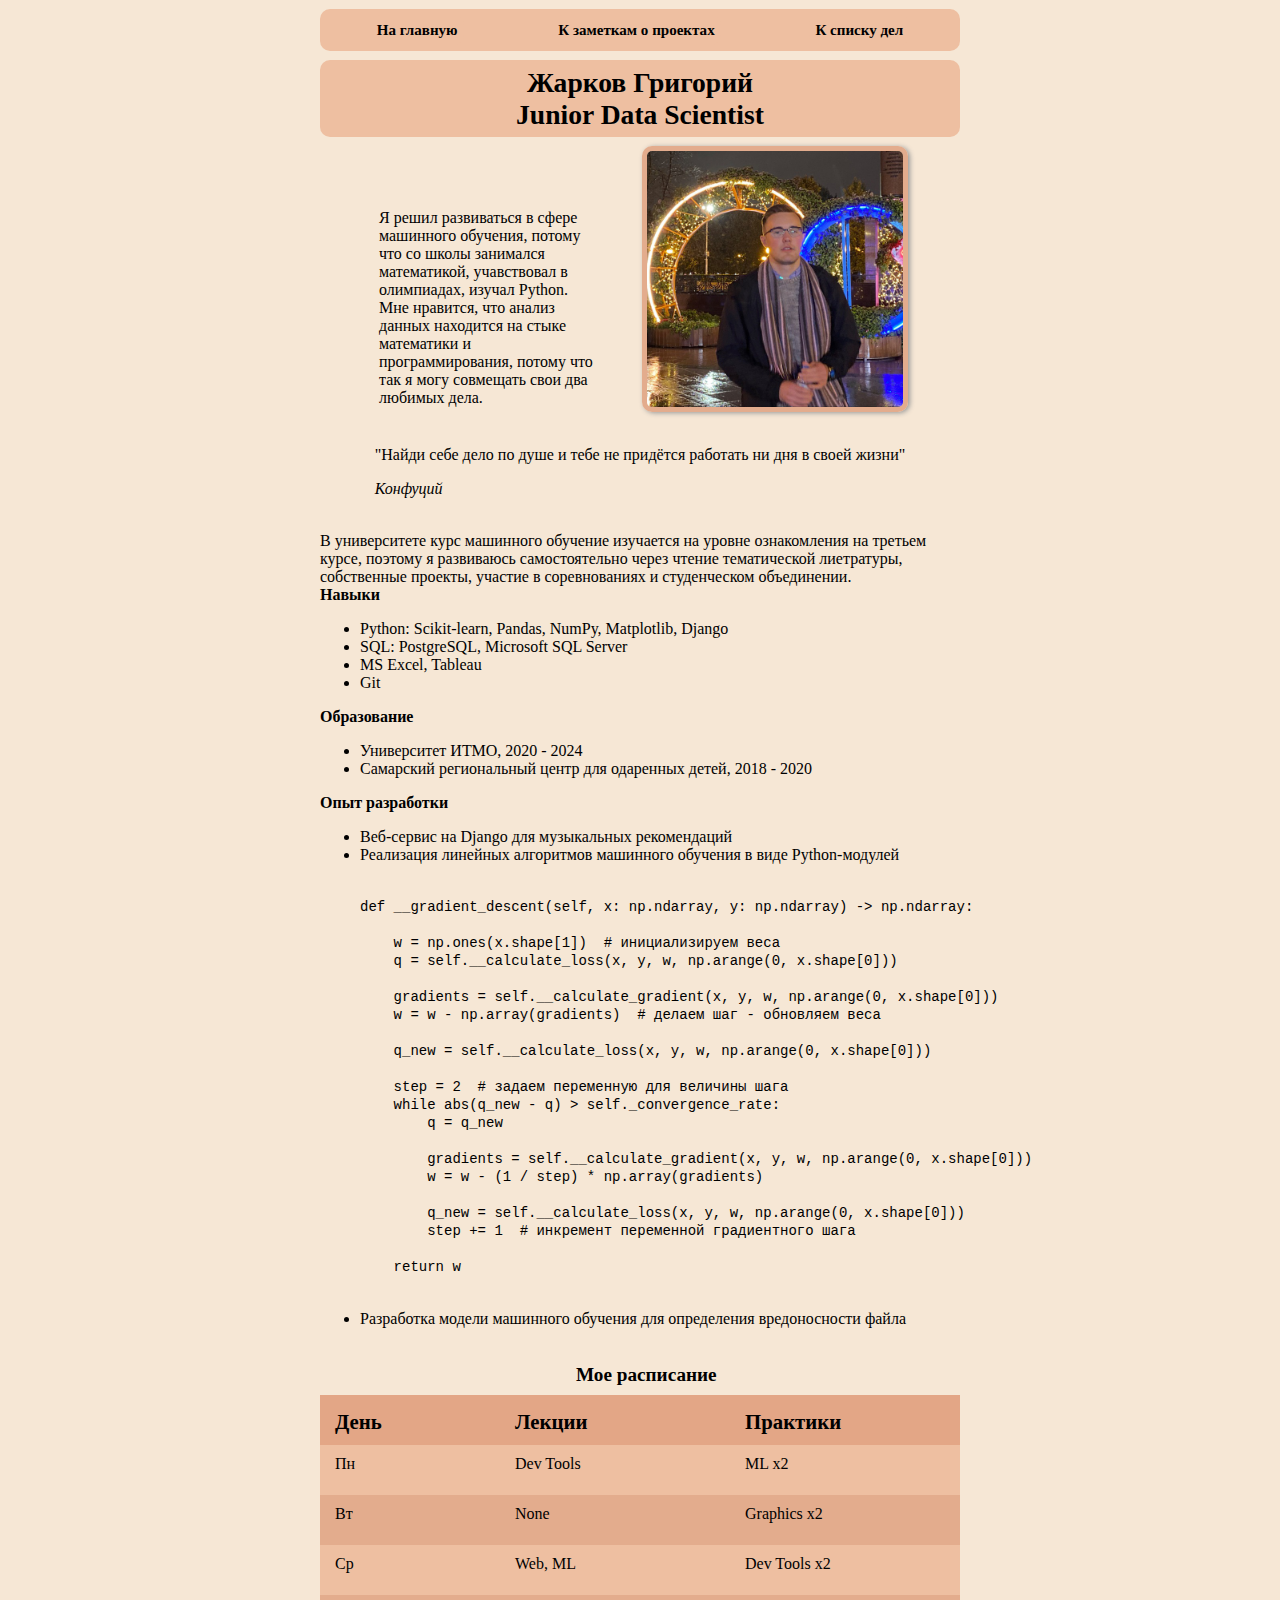
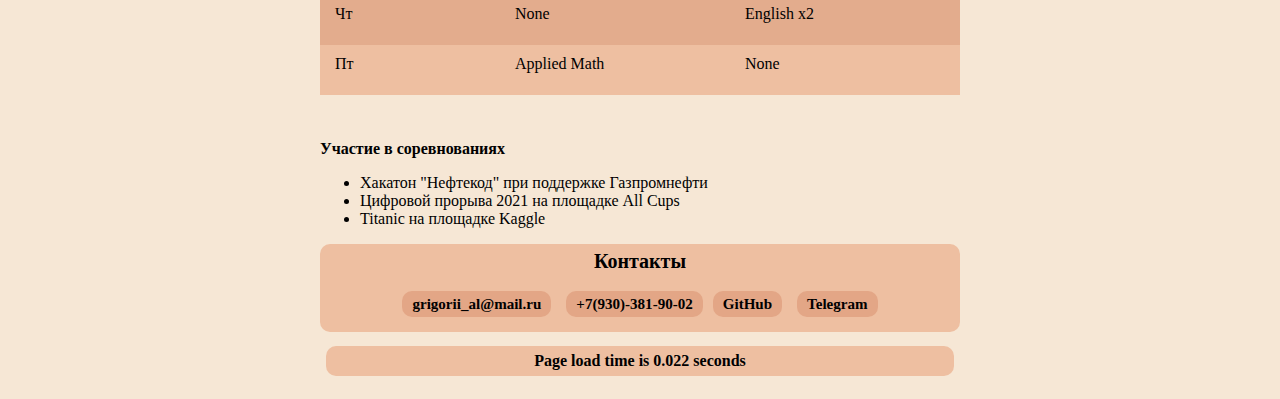
<file: index.html>
<!DOCTYPE html>
<html lang="ru">

<head>
    <meta charset="UTF-8" name="description" content="Junior Data Scientist">
    <link rel="stylesheet" type="text/css" href="css/home_style.css"/>
    <script src="scripts/loading-time.js"></script>
    <script src="scripts/active-button.js"></script>
    <title>RESUME</title>
</head>

<body class="page">

<div class="navigation">
    <a class="navigation__button" href="index.html">На главную</a>
    <a class="navigation__button" href="projects.html">К заметкам о проектах</a>
    <a class="navigation__button" href="todo-list.html">К списку дел</a>
</div>

<div class="head">
    <section class="head__info">
        <span class="head__info__first-header">Жарков Григорий</span>
        <span class="head__info__second-header">Junior Data Scientist</span>
    </section>
</div>

<div class="about-me">
    <img class="about-me__image" src="images/me.jpg" alt="Моя фотография">
    <section class="about-me__motivation">
        Я решил развиваться в сфере машинного обучения, потому что со школы занимался математикой, учавствовал
        в олимпиадах, изучал Python. <br>Мне нравится, что анализ данных находится на стыке математики и программирования,
        потому что так я могу совмещать свои два любимых дела.
    </section>

    <blockquote class="about-me__quote">
        <p class="about-me__quote__text">"Найди себе дело по душе и тебе не придётся работать ни дня в своей жизни"</p>
        <cite class="about-me__quote__author">Конфуций</cite>
    </blockquote>

    <aside class="about-me__story">
        В университете курс машинного обучение изучается на уровне ознакомления на третьем курсе, поэтому я развиваюсь
        самостоятельно через чтение тематической лиетратуры, собственные проекты, участие в соревнованиях и
        студенческом объединении.
    </aside>
    <br>
</div>

<div class="main">

    <section class="main__skills"> Навыки
        <ul class="main__skills__list">
            <li>Python: Scikit-learn, Pandas, NumPy, Matplotlib, Django</li>
            <li>SQL: PostgreSQL, Microsoft SQL Server</li>
            <li>MS Excel, Tableau</li>
            <li>Git</li>
        </ul>
    </section>

    <section class="main__education"> Образование
        <ul class="main__education__list">
            <li>Университет ИТМО, 2020 - 2024</li>
            <li>Самарский региональный центр для одаренных детей, 2018 - 2020</li>
        </ul>
    </section>

    <section class="main__experience"> Опыт разработки
        <ul class="main__experience__list">
            <li> Веб-сервис на Django для музыкальных рекомендаций </li>
            <li> Реализация линейных алгоритмов машинного обучения в виде Python-модулей
                <pre><code class="main__experience__algorithm">
def __gradient_descent(self, x: np.ndarray, y: np.ndarray) -> np.ndarray:

    w = np.ones(x.shape[1])  # инициализируем веса
    q = self.__calculate_loss(x, y, w, np.arange(0, x.shape[0]))

    gradients = self.__calculate_gradient(x, y, w, np.arange(0, x.shape[0]))
    w = w - np.array(gradients)  # делаем шаг - обновляем веса

    q_new = self.__calculate_loss(x, y, w, np.arange(0, x.shape[0]))

    step = 2  # задаем переменную для величины шага
    while abs(q_new - q) > self._convergence_rate:
        q = q_new

        gradients = self.__calculate_gradient(x, y, w, np.arange(0, x.shape[0]))
        w = w - (1 / step) * np.array(gradients)

        q_new = self.__calculate_loss(x, y, w, np.arange(0, x.shape[0]))
        step += 1  # инкремент переменной градиентного шага

    return w
                </code></pre></li>
            <li> Разработка модели машинного обучения для определения вредоносности файла </li>
        </ul>
    </section>
    <div class="main__table__header">Мое расписание</div>
    <table class="main__table">
        <thead>
        <tr>
            <th>День</th>
            <th>Лекции</th>
            <th>Практики</th>
        </tr>
        </thead>
        <tbody>
        <tr>
            <td>Пн</td>
            <td>Dev Tools</td>
            <td>ML x2</td>
        </tr>
        <tr>
            <td>Вт</td>
            <td>None</td>
            <td>Graphics x2</td>
        </tr>
        <tr>
            <td>Ср</td>
            <td>Web, ML</td>
            <td>Dev Tools x2</td>
        </tr>
        <tr>
            <td>Чт</td>
            <td>None</td>
            <td>English x2</td>
        </tr>
        <tr>
            <td>Пт</td>
            <td>Applied Math</td>
            <td>None</td>
        </tr>
        </tbody>
    </table>

    <section class="main__competitions"> Участие в соревнованиях
        <ul class="main__competitions__list">
            <li> Хакатон "Нефтекод" при поддержке Газпромнефти</li>
            <li> Цифровой прорыва 2021 на площадке All Cups </li>
            <li> Titanic на площадке Kaggle </li>
        </ul>
    </section>
</div>

<footer>
    <section class="footer__contacts">
        <span class="footer__contacts__header">Контакты</span>
        <section class="footer__contacts-list">
            <a class="footer__contacts__button" href="mailto:grigorii_al@mail.ru" target="_blank">grigorii_al@mail.ru</a> &nbsp;
            <a class="footer__contacts__button" href="tel:+79303819002">+7(930)-381-90-02</a>&nbsp;
            <a class="footer__contacts__button" href="https://github.com/grigoriizharkov" target="_blank">GitHub</a> &nbsp;
            <a class="footer__contacts__button" href="https://t.me//grigoriizharkov" target="_blank">Telegram</a>
        </section>
    </section>

    <section class="footer__loading-time">
    </section>
</footer>

</body>

</html>
</file>
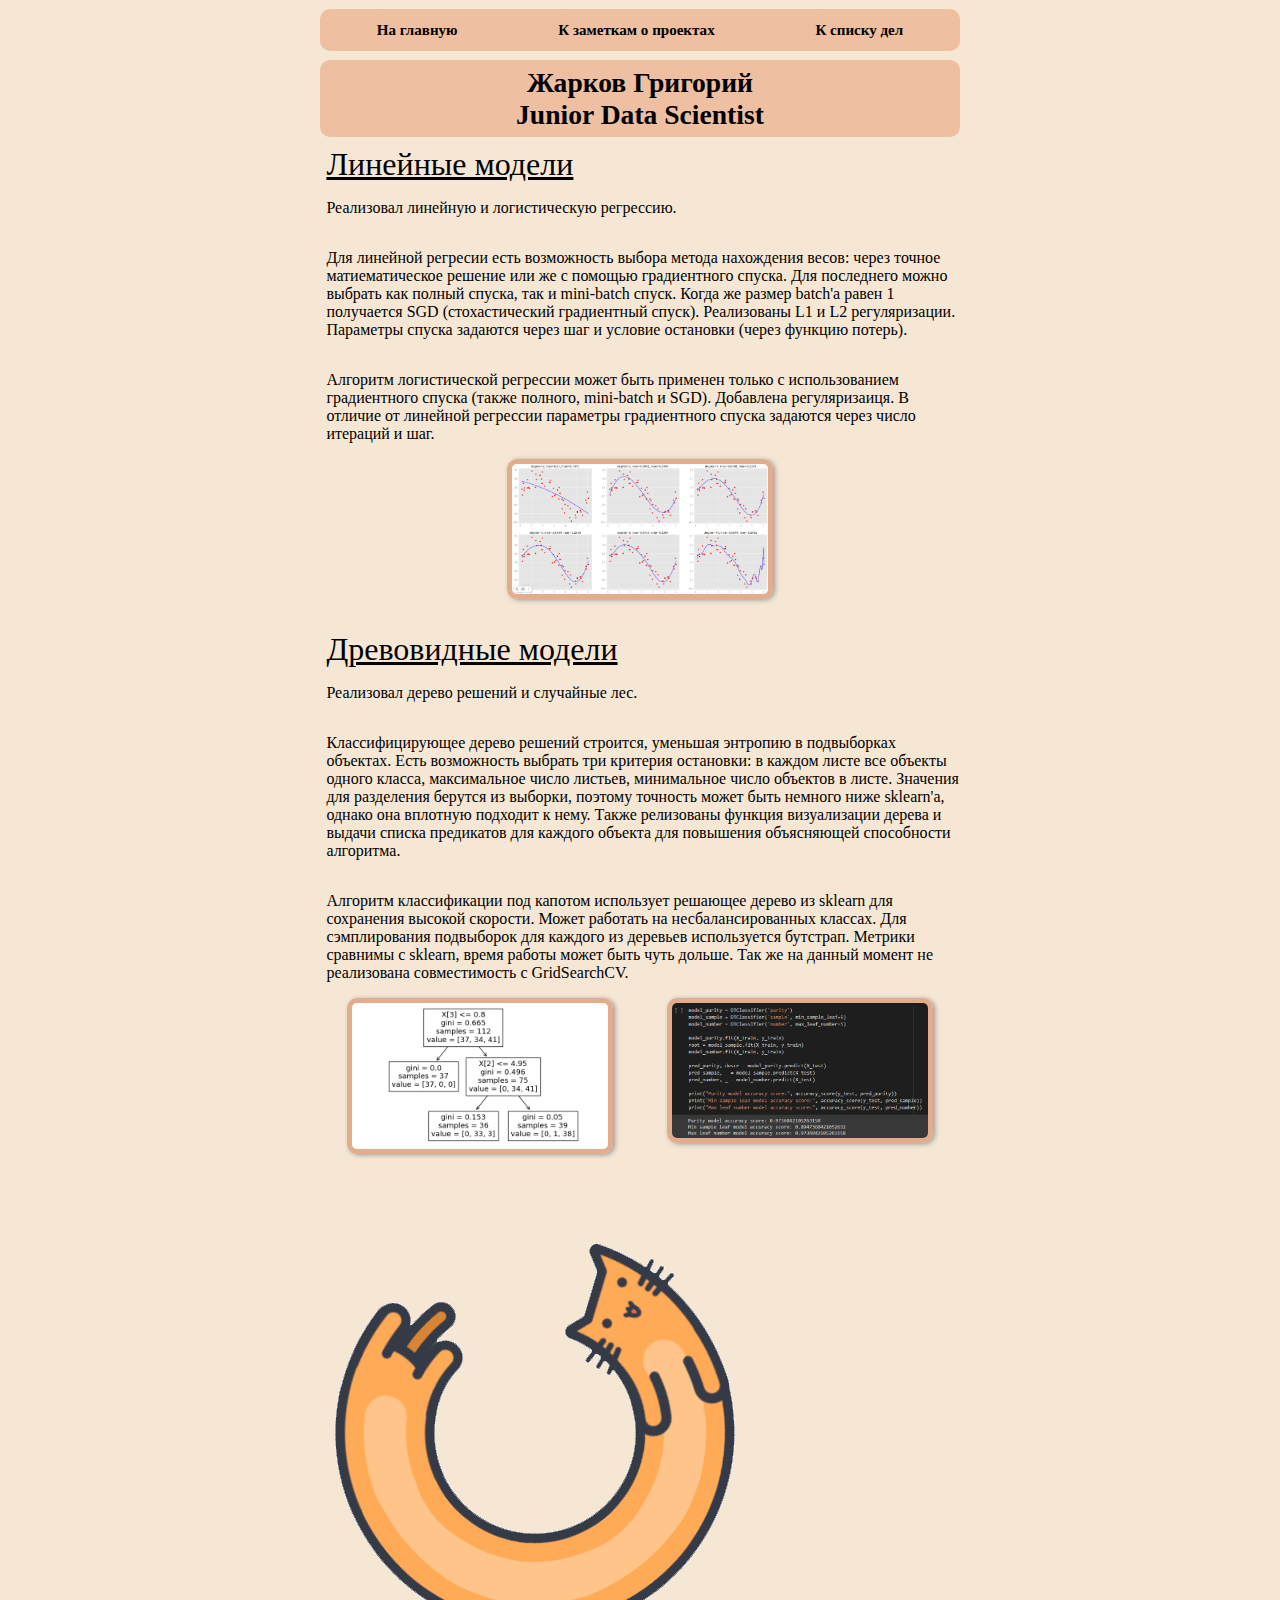
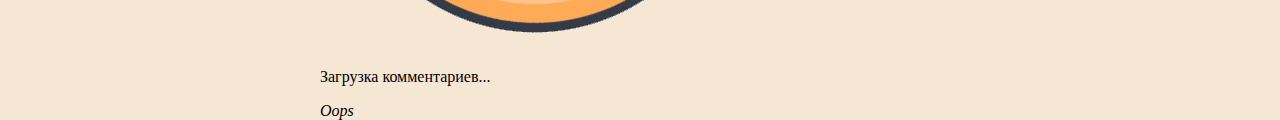
<file: projects.html>
<!DOCTYPE html>
<html lang="ru">

<head>
  <meta charset="UTF-8" name="description" content="Projects connected to Machine Learning">
  <link rel="stylesheet" type="text/css" href="css/projects_style.css"/>
  <script src="scripts/active-button.js"></script>
  <title>NOTES ABOUT PROJECTS</title>
</head>

<body class="page">

<div class="navigation">
  <a class="navigation__button" href="index.html">На главную</a>
  <a class="navigation__button" href="projects.html">К заметкам о проектах</a>
  <a class="navigation__button" href="todo-list.html">К списку дел</a>
</div>

<div class="head">
  <section class="head__info">
    <span class="head__info__first-header">Жарков Григорий</span>
    <span class="head__info__second-header">Junior Data Scientist</span>
  </section>
</div>

<div class="first_project">
  <a class="first-project__header" href="https://github.com/grigoriizharkov/ML-sect/tree/master/models/linear">
    Линейные модели
  </a>
  <div class="first-project__text">
    <p class="first-project__text__first-paragraph"> Реализовал линейную и логистическую регрессию. </p>

    <p class="first-project__text__second-paragraph"> Для линейной регресии есть возможность выбора метода нахождения
    весов: через точное матиематическое решение или же с помощью градиентного спуска. Для последнего можно выбрать
    как полный спуска, так и mini-batch спуск. Когда же размер batch'a равен 1 получается SGD (стохастический градиентный спуск).
    Реализованы L1 и L2 регуляризации. Параметры спуска задаются через шаг и условие остановки (через функцию потерь).</p>

    <p class="first-project__text__third-paragraph"> Алгоритм логистической регрессии может быть применен только с
    использованием градиентного спуска (также полного, mini-batch и SGD). Добавлена регуляризаиця.
    В отличие от линейной регрессии параметры градиентного спуска задаются через число итераций и шаг.</p>
  </div>

  <div class="first-project__image">
    <img class="first-project__image__first-image" src="images/linreg.png" alt="Полиномиальная регрессия">
  </div>

</div>

<div class="second_project">
  <a class="second-project__header" href="https://github.com/grigoriizharkov/ML-sect/tree/master/models/trees">
    Древовидные модели
  </a>
  <div class="second-project__text">
    <p class="second-project__text__first-paragraph"> Реализовал дерево решений и случайные лес.</p>

    <p class="second-project__text__second-paragraph"> Классифицирующее дерево решений строится, уменьшая энтропию
    в подвыборках объектах. Есть возможность выбрать три критерия остановки: в каждом листе все объекты одного класса,
    максимальное число листьев, минимальное число объектов в листе. Значения для разделения берутся из выборки, поэтому точность
    может быть немного ниже sklearn'a, однако она вплотную подходит к нему. Также релизованы функция визуализации дерева и
    выдачи списка предикатов для каждого объекта для повышения объясняющей способности алгоритма.</p>

    <p class="second-project__text__third-paragraph"> Алгоритм классификации под капотом использует решающее дерево из sklearn для сохранения
    высокой скорости. Может работать на несбалансированных классах. Для сэмплирования подвыборок для каждого из деревьев используется
    бутстрап. Метрики сравнимы с sklearn, время работы может быть чуть дольше. Так же на данный момент не реализована совместимость с
    GridSearchCV. </p>
  </div>

  <div class="second-project__images">
    <img class="second-project__images__first-image" src="images/tree.png" alt="Визуализация решающего дерева">
    <img class="second-project__images__second-image" src="images/tree_score.png" alt="Результаты на метриках качества">
  </div>

</div>

<div id="comments">

  <div class="preloader">
    <img class="preloader__image" src="images/loading-cat.gif" alt="Загрузка..."/>
    <p>Загрузка комментариев...</p>
  </div>
</div>

<i style="font-size:3vh" class="exception">Oops</i>
<script src="scripts/comments.js"></script>
</body>

</html>
</file>
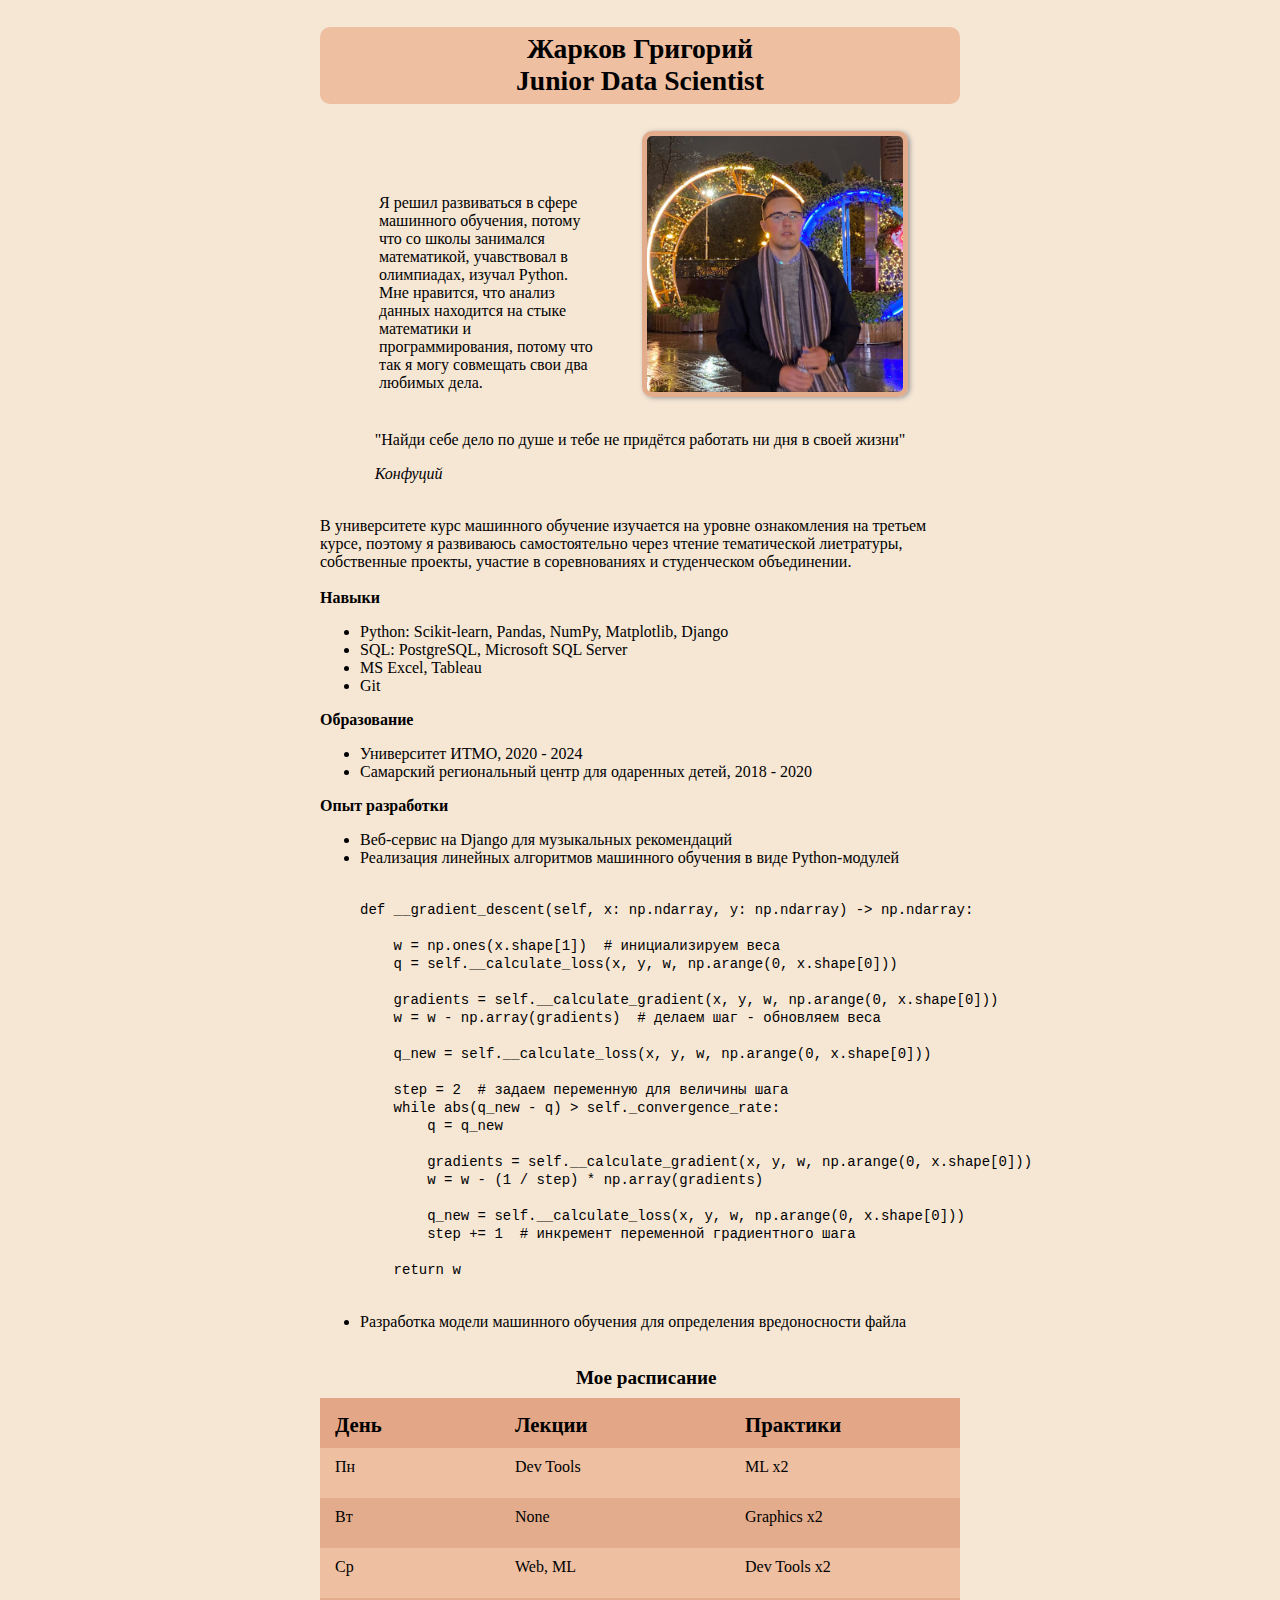
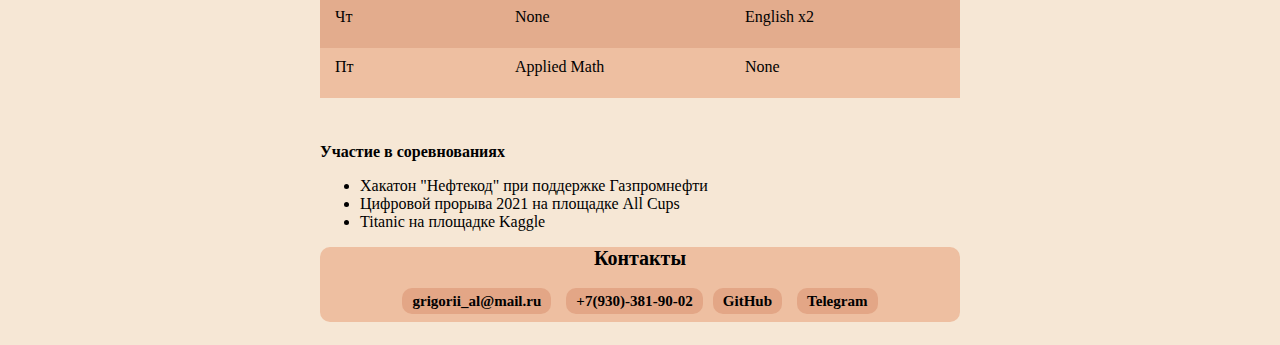
<file: resume.html>
<!DOCTYPE html>
<html lang="ru">
<head>
    <meta charset="UTF-8" name="description" content="Junior Data Scientist">
    <link rel="stylesheet" type="text/css" href="css/style.css"/>
    <title>RESUME</title>
</head>

<body class="page">

<div class="head">
    <section class="head__info">
        <span class="head__info__first-header">Жарков Григорий</span>
        <span class="head__info__second-header">Junior Data Scientist</span>
    </section>
</div>

<div class="about-me">
    <img class="about-me__image" src="images/me.jpg">
    <section class="about-me__motivation">
        Я решил развиваться в сфере машинного обучения, потому что со школы занимался математикой, учавствовал
        в олимпиадах, изучал Python. <br>Мне нравится, что анализ данных находится на стыке математики и программирования,
        потому что так я могу совмещать свои два любимых дела.
    </section>

    <blockquote class="about-me__quote">
        <p class="about-me__quote__text">"Найди себе дело по душе и тебе не придётся работать ни дня в своей жизни"</p>
        <cite class="about-me__quote__author">Конфуций</cite>
    </blockquote>

    <aside class="about-me__story">
        В университете курс машинного обучение изучается на уровне ознакомления на третьем курсе, поэтому я развиваюсь
        самостоятельно через чтение тематической лиетратуры, собственные проекты, участие в соревнованиях и
        студенческом объединении.
    </aside>
    <br>
</div>

<br>

<div class="main">

    <section class="main__skills"> Навыки
        <ul class="main__skills__list">
            <li>Python: Scikit-learn, Pandas, NumPy, Matplotlib, Django</li>
            <li>SQL: PostgreSQL, Microsoft SQL Server</li>
            <li>MS Excel, Tableau</li>
            <li>Git</li>
        </ul>
    </section>

    <section class="main__education"> Образование
        <ul class="main__education__list">
            <li>Университет ИТМО, 2020 - 2024</li>
            <li>Самарский региональный центр для одаренных детей, 2018 - 2020</li>
        </ul>
    </section>

    <section class="main__experience"> Опыт разработки
        <ul class="main__experience__list">
            <li> Веб-сервис на Django для музыкальных рекомендаций </li>
            <li> Реализация линейных алгоритмов машинного обучения в виде Python-модулей
                <pre><code class="main__experience__algorithm">
def __gradient_descent(self, x: np.ndarray, y: np.ndarray) -> np.ndarray:

    w = np.ones(x.shape[1])  # инициализируем веса
    q = self.__calculate_loss(x, y, w, np.arange(0, x.shape[0]))

    gradients = self.__calculate_gradient(x, y, w, np.arange(0, x.shape[0]))
    w = w - np.array(gradients)  # делаем шаг - обновляем веса

    q_new = self.__calculate_loss(x, y, w, np.arange(0, x.shape[0]))

    step = 2  # задаем переменную для величины шага
    while abs(q_new - q) > self._convergence_rate:
        q = q_new

        gradients = self.__calculate_gradient(x, y, w, np.arange(0, x.shape[0]))
        w = w - (1 / step) * np.array(gradients)

        q_new = self.__calculate_loss(x, y, w, np.arange(0, x.shape[0]))
        step += 1  # инкремент переменной градиентного шага

    return w
                </code></pre></li>
            <li> Разработка модели машинного обучения для определения вредоносности файла </li>
        </ul>
    </section>
    <div class="main__table__header">Мое расписание</div>
    <table class="main__table">
        <thead>
        <tr>
            <th>День</th>
            <th>Лекции</th>
            <th>Практики</th>
        </tr>
        </thead>
        <tbody>
        <tr>
            <td>Пн</td>
            <td>Dev Tools</td>
            <td>ML x2</td>
        </tr>
        <tr>
            <td>Вт</td>
            <td>None</td>
            <td>Graphics x2</td>
        </tr>
        <tr>
            <td>Ср</td>
            <td>Web, ML</td>
            <td>Dev Tools x2</td>
        </tr>
        <tr>
            <td>Чт</td>
            <td>None</td>
            <td>English x2</td>
        </tr>
        <tr>
            <td>Пт</td>
            <td>Applied Math</td>
            <td>None</td>
        </tr>
        </tbody>
    </table>

    <section class="main__competitions"> Участие в соревнованиях
        <ul class="main__competitions__list">
            <li> Хакатон "Нефтекод" при поддержке Газпромнефти</li>
            <li> Цифровой прорыва 2021 на площадке All Cups </li>
            <li> Titanic на площадке Kaggle </li>
        </ul>
    </section>
</div>

<footer>
    <section class="footer__contacts">
        <span class="footer__contacts__header">Контакты</span>
        <section class="footer__contacts-list">
            <a class="footer__contacts__button" href="mailto:grigorii_al@mail.ru" target="_blank">grigorii_al@mail.ru</a> &nbsp;
            <a class="footer__contacts__button" href="tel:+79303819002">+7(930)-381-90-02</a>&nbsp;
            <a class="footer__contacts__button" href="https://github.com/grigoriizharkov" target="_blank">GitHub</a> &nbsp;
            <a class="footer__contacts__button" href="https://t.me//grigoriizharkov" target="_blank">Telegram</a>
        </section>
    </section>
</footer>
</body>


</html>
</file>
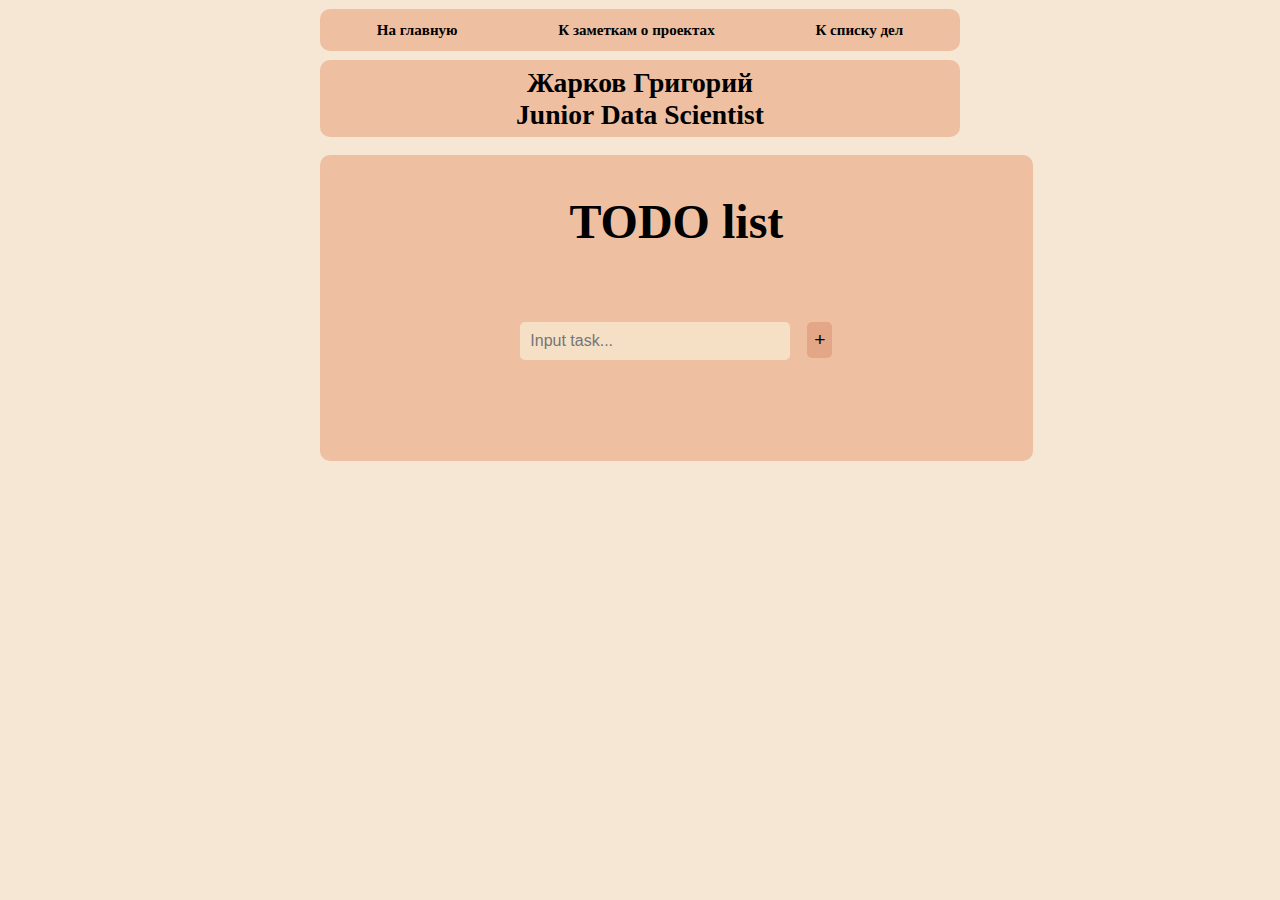
<file: todo-list.html>
<!DOCTYPE html>
<html lang="ru">

<head>
    <meta charset="UTF-8" name="description" content="To-do list">
    <link rel="stylesheet" type="text/css" href="css/todo_style.css"/>
    <script src="scripts/active-button.js"></script>
    <title>RESUME</title>
</head>

<body class="page">

<div class="navigation">
    <a class="navigation__button" href="index.html">На главную</a>
    <a class="navigation__button" href="projects.html">К заметкам о проектах</a>
    <a class="navigation__button" href="todo-list.html">К списку дел</a>
</div>

<div class="head">
    <section class="head__info">
        <span class="head__info__first-header">Жарков Григорий</span>
        <span class="head__info__second-header">Junior Data Scientist</span>
    </section>
</div>

<header>
    <div class="todo">
        <h1 id="todo__header">TODO list</h1>
        <form class="todo__form">
            <input class="todo__form__input" type="text" placeholder="Input task...">
            <button class="todo__from__button" type="submit">+</button>
        </form>
        <ul class="todo__items"></ul>
    </div>

    <script src="scripts/list-operations.js"></script>
</header>


</body>

</html>
</file>
<file: css/home_style.css>
body {
    display: flex;
    flex-direction: column;
    background-color: #f6e7d5;
    width: 50%;
    margin: 0 25% 0;
    font-family: Georgia, serif;
    font-size: 1rem;
    color: black;
}

.head__info {
    display: flex;
    flex-direction: column;
    background-color:  rgb(238, 191, 161);
    font-size: 1.725rem;
    border-radius: 10px;
    font-weight: bold;
    text-align: center;
    padding: 1%;
    margin: 1vh 0 1vh;
}

.navigation {
    display: flex;
    flex-direction: row;
    font-size: 1.725rem;
    border-radius: 10px;
    font-weight: bold;
    text-align: center;
    margin-top: 1vh;
    justify-content: space-around;
    background-color: #eebfa1;
    padding: 1%
}

.navigation__button {
    border-radius: 10px;
    color: black;
    font-size: calc( (100vw - 480px)/(1500 - 480) * (17 - 8) + 8px);
    text-decoration: none;
    background-color: #e3a686;
    padding: 1%;
}

.navigation__button:hover {
    background-color: #f5e0c6;
    cursor: pointer;
}

.about-me {
    display: flex;
    flex-direction: row;
    flex-wrap: wrap;
    justify-content: space-around;
}

.about-me__image {
    align-self: center;
    justify-self: center;
    order: 2;
    width: 20vw;
    height: 100%;
    border-radius: 10px;
    border: 5px solid #e3ac8d;
    box-shadow: 2px 1px 5px #999999;
    margin-right: 5%;
}

.about-me__motivation{
    order: 1;
    width: 35%;
    margin-top: 7vh;
}

.about-me__quote{
    order: 3;
    margin-top: 2vh;
}

.about-me__story{
    order: 4;
    margin-top: 2vh;
}

main{
    display: flex;
    flex-direction: row;
    flex-wrap: wrap;
}

.main__skills {
    font-weight: bold;
}

.main__skills__list {
    font-weight: normal;
}

.main__education {
    font-weight: bold;
}

.main__education__list {
    font-weight: normal;
}

.main__experience {
    font-weight: bold;
}

.main__experience__list {
    font-weight: normal;
}

.main__experience__algorithm{
    font-size: 0.875rem;
}

.main__table__header{
    font-size: 1.2rem;
    font-weight: bold;
    margin-left: 40%;
    margin-top: 4vh;
}

.main__table{
    display: grid;
    justify-self: center;
    grid-template-columns: minmax(100px, 400px) minmax(150px, 400px) minmax(150px, 400px);
    grid-template-rows: 50px 50px 50px 50px 50px 50px;
    max-width: 1200px;
    min-width: 400px;
    margin-top: 1vh;
}

thead,
tbody,
tr {
    display: contents;
}

th,
td {
    padding: 15px;
    overflow: hidden;
    text-overflow: ellipsis;
    white-space: nowrap;
}

th {
    position: sticky;
    top: 0;
    background: #e3a686;
    text-align: left;
    font-weight: 600;
    font-size: 1.3rem;
    color: #000000;
}

th:last-child {
    border: 0;
}

td {
    padding-top: 10px;
    padding-bottom: 10px;
    color: #000000;
    background: #eebfa1;
}

tr:nth-child(even) td {
    background: #e3ac8d;
}

.main__competitions {
    margin-top: 5vh;
    font-weight: bold;
}

.main__competitions__list {
    font-weight: normal;
}

footer {
    display: flex;
    flex-direction: column;
    background-color: rgb(238, 191, 161);
    border-radius: 10px;
    text-align: center;
    font-size: 1.25rem;
    font-weight: bold;
    height: 75px;
    padding: 1%;
    margin-bottom: 5%;
}

.footer__contacts-list{
    margin-top: 2vh;
}

.footer__contacts__button {
    background-color: #e3a686;
    border-radius: 10px;
    color: black;
    padding: 5px 10px;
    font-size: calc( (100vw - 480px)/(1500 - 480) * (17 - 8) + 8px);
    text-decoration: none;
}

.footer__contacts__button:hover {
    background-color: #f5e0c6;
    cursor: pointer;
}

.footer__loading-time {
    background-color: rgb(238, 191, 161);
    border-radius: 10px;
    font-size: 1rem;
    font-weight: bold;
    padding: 1%;
    margin-top: 5%;
}

.active {
    background-color: rgb(238, 191, 161);
}

@media screen and (max-width: 1000px){
    .main__experience__algorithm{
        display: none;
    }
}

@media screen and (max-width: 975px){

    .footer__contacts-list{
        display: flex;
        flex-direction: column;
    }

    .footer__contacts__button{
        font-size: 0.8rem;
        width: 30vw;
        align-self: center;

    }

    footer{
        height: 35vh;
    }

    .about-me__image{
        order: 1;
        width: 33vw;
        height: 100%;
        margin-right: 5vw;
    }

    .about-me__motivation{
        width: 100%;
    }

    .about-me__quote{
        margin-left: 10%;
    }
}

@media screen and (max-width: 600px){
    .main__table{
        display: none;
    }

    .main__table__header{
        display: none;
    }
}
</file>
<file: css/projects_style.css>
body {
    display: flex;
    flex-direction: column;
    background-color: #f6e7d5;
    width: 50%;
    margin: 0 25% 0;
    font-family: Georgia, serif;
    font-size: 1rem;
    color: black;
}

.head__info {
    display: flex;
    flex-direction: column;
    background-color:  rgb(238, 191, 161);
    font-size: 1.725rem;
    border-radius: 10px;
    font-weight: bold;
    text-align: center;
    padding: 1%;
    margin: 1vh 0 1vh;
}


.navigation {
    display: flex;
    flex-direction: row;
    font-size: 1.725rem;
    border-radius: 10px;
    font-weight: bold;
    text-align: center;
    margin-top: 1vh;
    justify-content: space-around;
    background-color: #eebfa1;
    padding: 1%
}

.navigation__button {
    border-radius: 10px;
    color: black;
    font-size: calc( (100vw - 480px)/(1500 - 480) * (17 - 8) + 8px);
    text-decoration: none;
    background-color: #e3a686;
    padding: 1%;
}

.navigation__button:hover {
    background-color: #f5e0c6;
    cursor: pointer;
}

.first-project {
    background-color: #f5e0c6;
    border-radius: 10px;
}

.first-project__header {
    font-size: 2rem;
    padding-left: 1%;
    color: black;
    text-decoration-line: underline;
}

.first-project__text {
    display: flex;
    flex-direction: column;
    overflow-wrap: break-word;
    padding-left: 1%
}

.first-project__image {
    display: flex;
    flex-direction: row;
    flex-wrap: wrap;
    justify-content: center;
}

.first-project__image__first-image {
    width: 20vw;
    height: 50%;
    border-radius: 10px;
    border: 5px solid #e3ac8d;
    box-shadow: 2px 1px 5px #999999;
    margin-bottom: 5%;
}

.second-project {
    background-color: #f5e0c6;
    border-radius: 10px;
}

.second-project__header {
    font-size: 2rem;
    padding-left: 1%;
    color: black;
    text-decoration-line: underline;
}

.second-project__text {
    display: flex;
    flex-direction: column;
    overflow-wrap: break-word;
    padding-left: 1%
}

.second-project__images {
    display: flex;
    flex-direction: row;
    flex-wrap: wrap;
    justify-content: space-around;
    margin-bottom: 10%;
}

.second-project__images__first-image {
    width: 20vw;
    height: 50%;
    border-radius: 10px;
    border: 5px solid #e3ac8d;
    box-shadow: 2px 1px 5px #999999;
}

.second-project__images__second-image {
    width: 20vw;
    height: 50%;
    border-radius: 10px;
    border: 5px solid #e3ac8d;
    box-shadow: 2px 1px 5px #999999;
}

.active {
    background-color: rgb(238, 191, 161);
}
.comment{
    background-color: rgb(238, 191, 161);
    margin-top: 10px;
    padding: 10px;
    border-radius: 10px;
}

.comment__title {
    background-color: rgb(238, 191, 161);
    font-size: 1.5rem;
    padding-bottom: 10px;
    text-decoration-line: underline;
}

@media screen and (max-width: 1000px) {
    .second-project__images {
        display: none;
    }

    .first-project__image {
        display: none;
    }
}
</file>
<file: css/style.css>
body {
    display: flex;
    flex-direction: column;
    background-color: #f6e7d5;
    width: 50%;
    margin: 0 25% 0;
    font-family: Georgia, serif;
    font-size: 1rem;
    color: black;
}

.head__info {
    display: flex;
    flex-direction: column;
    background-color:  rgb(238, 191, 161);
    font-size: 1.725rem;
    border-radius: 10px;
    font-weight: bold;
    text-align: center;
    padding: 1%;
    margin: 3vh 0 3vh;
}


.about-me {
    display: flex;
    flex-direction: row;
    flex-wrap: wrap;
    justify-content: space-around;
}

.about-me__image {
    align-self: center;
    justify-self: center;
    order: 2;
    width: 20vw;
    height: 100%;
    border-radius: 10px;
    border: 5px solid #e3ac8d;
    box-shadow: 2px 1px 5px #999999;
    margin-right: 5%;
}

.about-me__motivation{
    order: 1;
    width: 35%;
    margin-top: 7vh;
}

.about-me__quote{
    order: 3;
    margin-top: 2vh;
}

.about-me__story{
    order: 4;
    margin-top: 2vh;
}

main{
    display: flex;
    flex-direction: row;
    flex-wrap: wrap;
}

.main__skills {
    font-weight: bold;
}

.main__skills__list {
    font-weight: normal;
}

.main__education {
    font-weight: bold;
}

.main__education__list {
    font-weight: normal;
}

.main__experience {
    font-weight: bold;
}

.main__experience__list {
    font-weight: normal;
}

.main__experience__algorithm{
    font-size: 0.875rem;
}



.main__table__header{
    font-size: 1.2rem;
    font-weight: bold;
    margin-left: 40%;
    margin-top: 4vh;
}

.main__table{
    display: grid;
    justify-self: center;
    grid-template-columns: minmax(100px, 400px) minmax(150px, 400px) minmax(150px, 400px);
    grid-template-rows: 50px 50px 50px 50px 50px 50px;
    max-width: 1200px;
    min-width: 400px;
    margin-top: 1vh;
}

thead,
tbody,
tr {
    display: contents;
}

th,
td {
    padding: 15px;
    overflow: hidden;
    text-overflow: ellipsis;
    white-space: nowrap;
}

th {
    position: sticky;
    top: 0;
    background: #e3a686;
    text-align: left;
    font-weight: 600;
    font-size: 1.3rem;
    color: #000000;
}

th:last-child {
    border: 0;
}

td {
    padding-top: 10px;
    padding-bottom: 10px;
    color: #000000;
    background: #eebfa1;
}

tr:nth-child(even) td {
    background: #e3ac8d;
}

.main__competitions {
    margin-top: 5vh;
    font-weight: bold;
}

.main__competitions__list {
    font-weight: normal;
}

footer {
    display: flex;
    flex-direction: column;
    background-color: rgb(238, 191, 161);
    border-radius: 10px;
    text-align: center;
    font-size: 1.25rem;
    font-weight: bold;
    height: 75px;
}

.footer__contacts-list{
    margin-top: 2vh;
}

a {
    background-color: #e3a686;
    border-radius: 10px;
    color: black;
    padding: 5px 10px;
    font-size: calc( (100vw - 480px)/(1500 - 480) * (17 - 8) + 8px);
    text-decoration: none;
}

a:hover {
    background-color: #f5e0c6;
    cursor: pointer;
}

a:active {
    box-shadow: none;
    top: 5px;
}

@media screen and (max-width: 1000px){
    .main__experience__algorithm{
        display: none;
    }
}

@media screen and (max-width: 975px){

    .footer__contacts-list{
        display: flex;
        flex-direction: column;
    }

    .footer__contacts__button{
        font-size: 0.8rem;
        width: 30vw;
        align-self: center;

    }

    footer{
        height: 35vh;
    }

    .about-me__image{
        order: 1;
        width: 33vw;
        height: 100%;
        margin-right: 5vw;
    }

    .about-me__motivation{
        width: 100%;
    }

    .about-me__quote{
        margin-left: 10%;
    }
}

@media screen and (max-width: 600px){
    .main__table{
        display: none;
    }

    .main__table__header{
        display: none;
    }
}
</file>
<file: css/todo_style.css>
body {
    display: flex;
    flex-direction: column;
    background-color: #f6e7d5;
    width: 50%;
    margin: 0 25% 0;
    font-family: Georgia, serif;
    font-size: 1rem;
    color: black;
}

.head__info {
    display: flex;
    flex-direction: column;
    background-color:  rgb(238, 191, 161);
    font-size: 1.725rem;
    border-radius: 10px;
    font-weight: bold;
    text-align: center;
    padding: 1%;
    margin: 1vh 0 1vh;
}

.navigation {
    display: flex;
    flex-direction: row;
    font-size: 1.725rem;
    border-radius: 10px;
    font-weight: bold;
    text-align: center;
    margin-top: 1vh;
    justify-content: space-around;
    background-color: #eebfa1;
    padding: 1%
}

.navigation__button {
    border-radius: 10px;
    color: black;
    font-size: calc( (100vw - 480px)/(1500 - 480) * (17 - 8) + 8px);
    text-decoration: none;
    background-color: #e3a686;
    padding: 1%;
}

.navigation__button:hover {
    background-color: #f5e0c6;
    cursor: pointer;
}

.active {
    background-color: rgb(238, 191, 161);
}

ul {
    list-style-type: none;
}

.todo {
    min-width: 700px;
    align-items: center;
    display: flex;
    flex-direction: column;
    background-color:  rgb(238, 191, 161);
    font-size: 1.725rem;
    border-radius: 10px;
    font-weight: bold;
    text-align: center;
    padding: 1%;
    margin: 1vh 0 1vh;
}

h1 {
    color: #000000;
    font-size: 3rem;
}
.todo__form {
    margin: 40px 0px;
}

.todo__form__input {
    width: 250px;
    border: none;
    outline: none;
    border-radius: 5px;
    padding: 10px;
    margin-right: 10px;
    font-size: 1rem;
    background-color: #f5e0c6;
}

.todo__from__button {
    background-color: #e3a686;
    color: #000000;
    border: none;
    outline: none;
    border-radius: 5px;
    padding: 7px;
    font-size: 1.2rem;
}


.todo__from__button:hover {
    cursor: pointer;
    background-color: #f5e0c6;
}

.todo__items {
    min-width: 350px;
}
.item {
    background-color: #f5e0c6;
    padding: 10px;
    font-size: 1.1rem;
}

.item:first-child {
    border-top-left-radius: 7px;
    border-top-right-radius: 7px;
}

.item:last-child {
    border-bottom-left-radius: 7px;
    border-bottom-right-radius: 7px;
}

.checkbox {
    margin-right: 10px;
}

.delete-button {
    float: right;
    background-color: #e3a686;
    border: none;
    outline: none;
    border-radius: 7px;
    padding: 2px 5px;
    margin-left: 10px;
    font-size: 1.1rem;
    font-weight: 550;
}

.delete-button:hover {
    cursor: pointer;
    background-color: white;
}

.checked {
    text-decoration: line-through;
}
</file>
